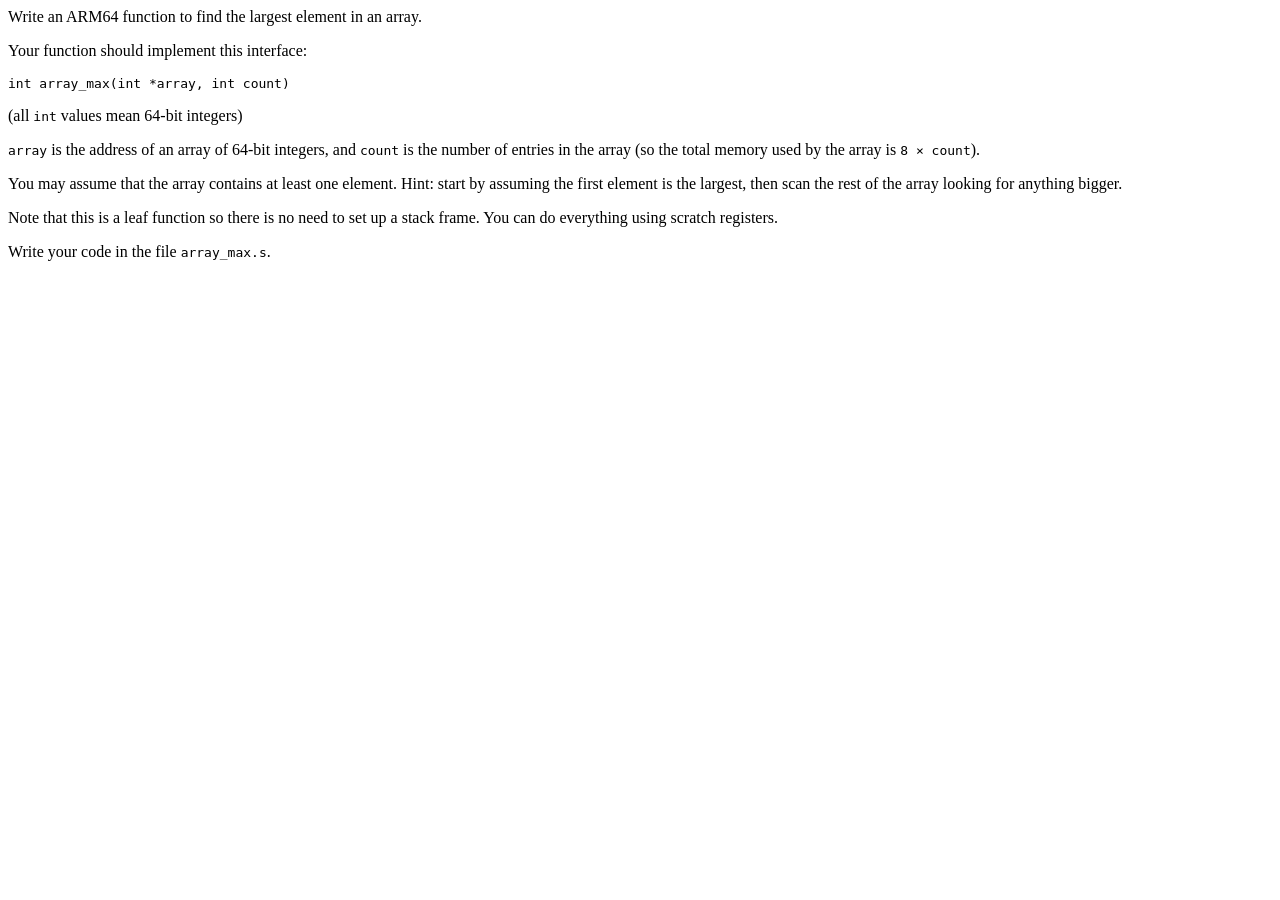
<file: CS-2810/cs2810-max-array/doc/index.html>
<html><head></head><body><p>Write an ARM64 function to find the largest element in an array.</p>

<p>Your function should implement this interface:</p>

<pre><code>int array_max(int *array, int count)
</code></pre>

<p>(all <code>int</code> values mean 64-bit integers)</p>

<p><code>array</code> is the address of an array of 64-bit integers, and
<code>count</code> is the number of entries in the array (so the total memory
used by the array is <code>8 × count</code>).</p>

<p>You may assume that the array contains at least one element. Hint:
start by assuming the first element is the largest, then scan the
rest of the array looking for anything bigger.</p>

<p>Note that this is a leaf function so there is no need to set up a
stack frame. You can do everything using scratch registers.</p>

<p>Write your code in the file <code>array_max.s</code>.</p>
</body></html>
</file>
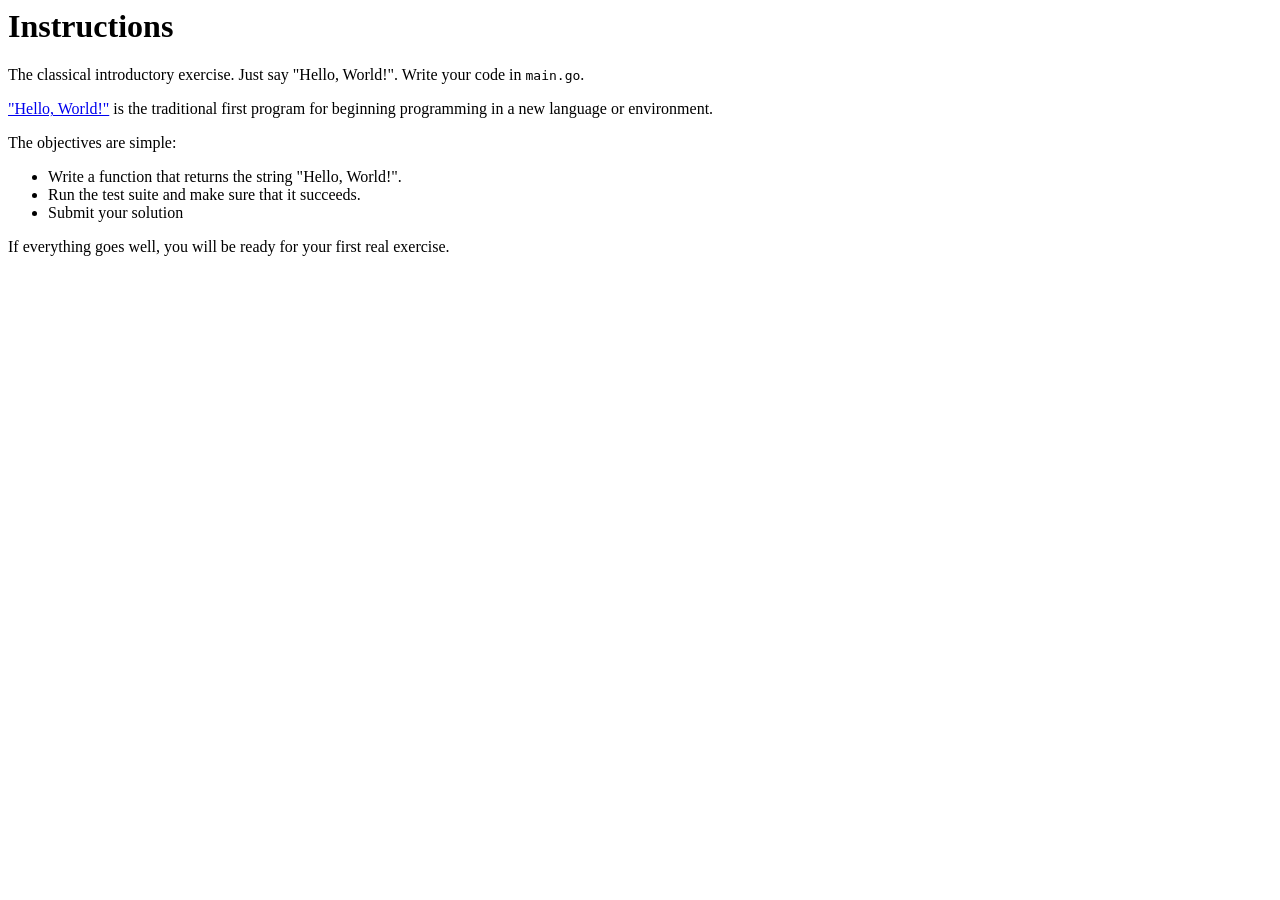
<file: CS-3410/go-basics-1/doc/index.html>
<html><head></head><body><h1>Instructions</h1>

<p>The classical introductory exercise. Just say &#34;Hello, World!&#34;. Write
your code in <code>main.go</code>.</p>

<p><a href="http://en.wikipedia.org/wiki/%22Hello,_world!%22_program">&#34;Hello, World!&#34;</a> is
the traditional first program for beginning programming in a new language
or environment.</p>

<p>The objectives are simple:</p>

<ul>
<li>Write a function that returns the string &#34;Hello, World!&#34;.</li>
<li>Run the test suite and make sure that it succeeds.</li>
<li>Submit your solution</li>
</ul>

<p>If everything goes well, you will be ready for your first real exercise.</p>
</body></html>
</file>
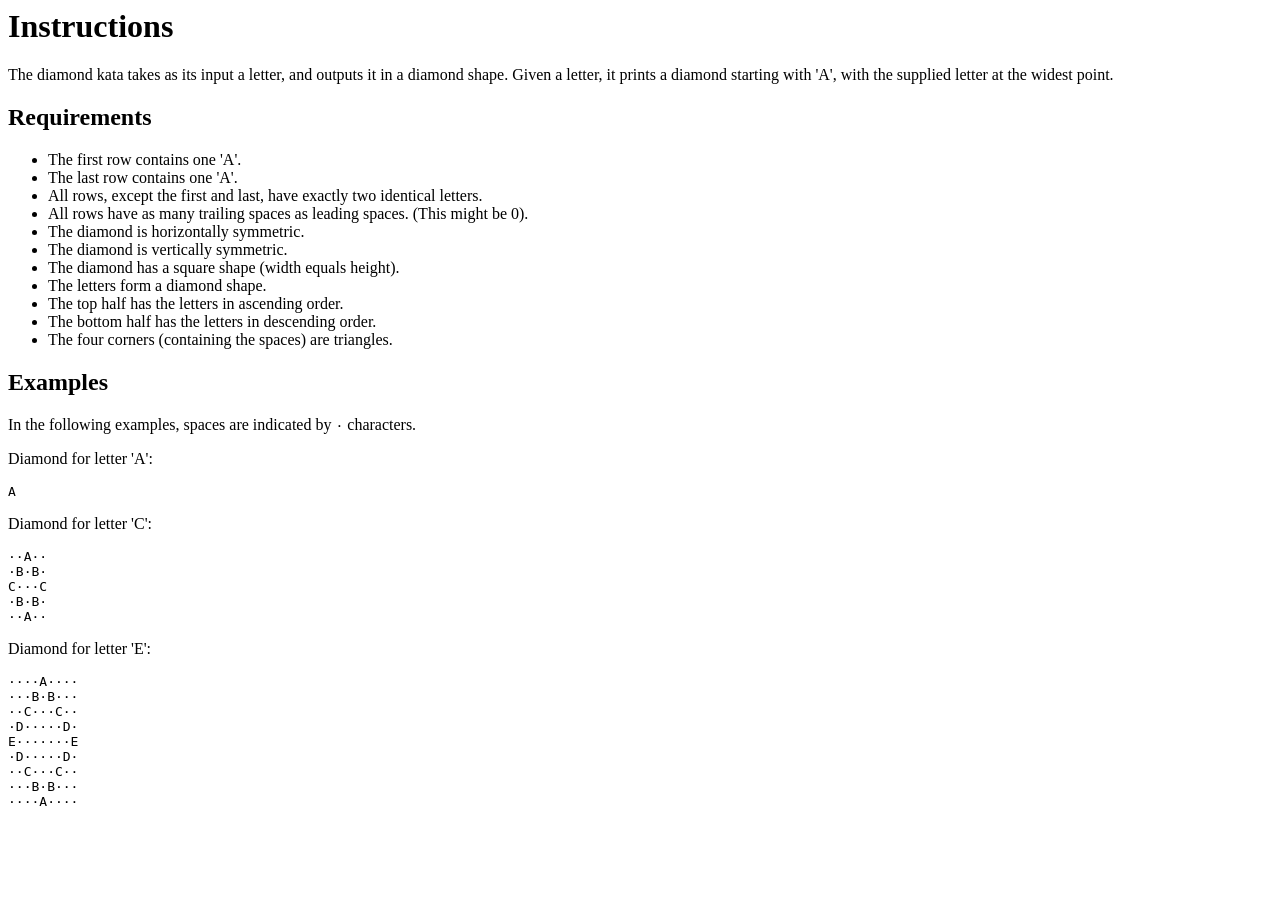
<file: CS-3410/go-basics-10/doc/index.html>
<html><head></head><body><h1>Instructions</h1>

<p>The diamond kata takes as its input a letter, and outputs it in a
diamond shape. Given a letter, it prints a diamond starting with
&#39;A&#39;, with the supplied letter at the widest point.</p>

<h2>Requirements</h2>

<ul>
<li>The first row contains one &#39;A&#39;.</li>
<li>The last row contains one &#39;A&#39;.</li>
<li>All rows, except the first and last, have exactly two identical letters.</li>
<li>All rows have as many trailing spaces as leading spaces. (This might be 0).</li>
<li>The diamond is horizontally symmetric.</li>
<li>The diamond is vertically symmetric.</li>
<li>The diamond has a square shape (width equals height).</li>
<li>The letters form a diamond shape.</li>
<li>The top half has the letters in ascending order.</li>
<li>The bottom half has the letters in descending order.</li>
<li>The four corners (containing the spaces) are triangles.</li>
</ul>

<h2>Examples</h2>

<p>In the following examples, spaces are indicated by <code>·</code> characters.</p>

<p>Diamond for letter &#39;A&#39;:</p>

<pre><code class="language-text">A
</code></pre>

<p>Diamond for letter &#39;C&#39;:</p>

<pre><code class="language-text">··A··
·B·B·
C···C
·B·B·
··A··
</code></pre>

<p>Diamond for letter &#39;E&#39;:</p>

<pre><code class="language-text">····A····
···B·B···
··C···C··
·D·····D·
E·······E
·D·····D·
··C···C··
···B·B···
····A····
</code></pre>
</body></html>
</file>
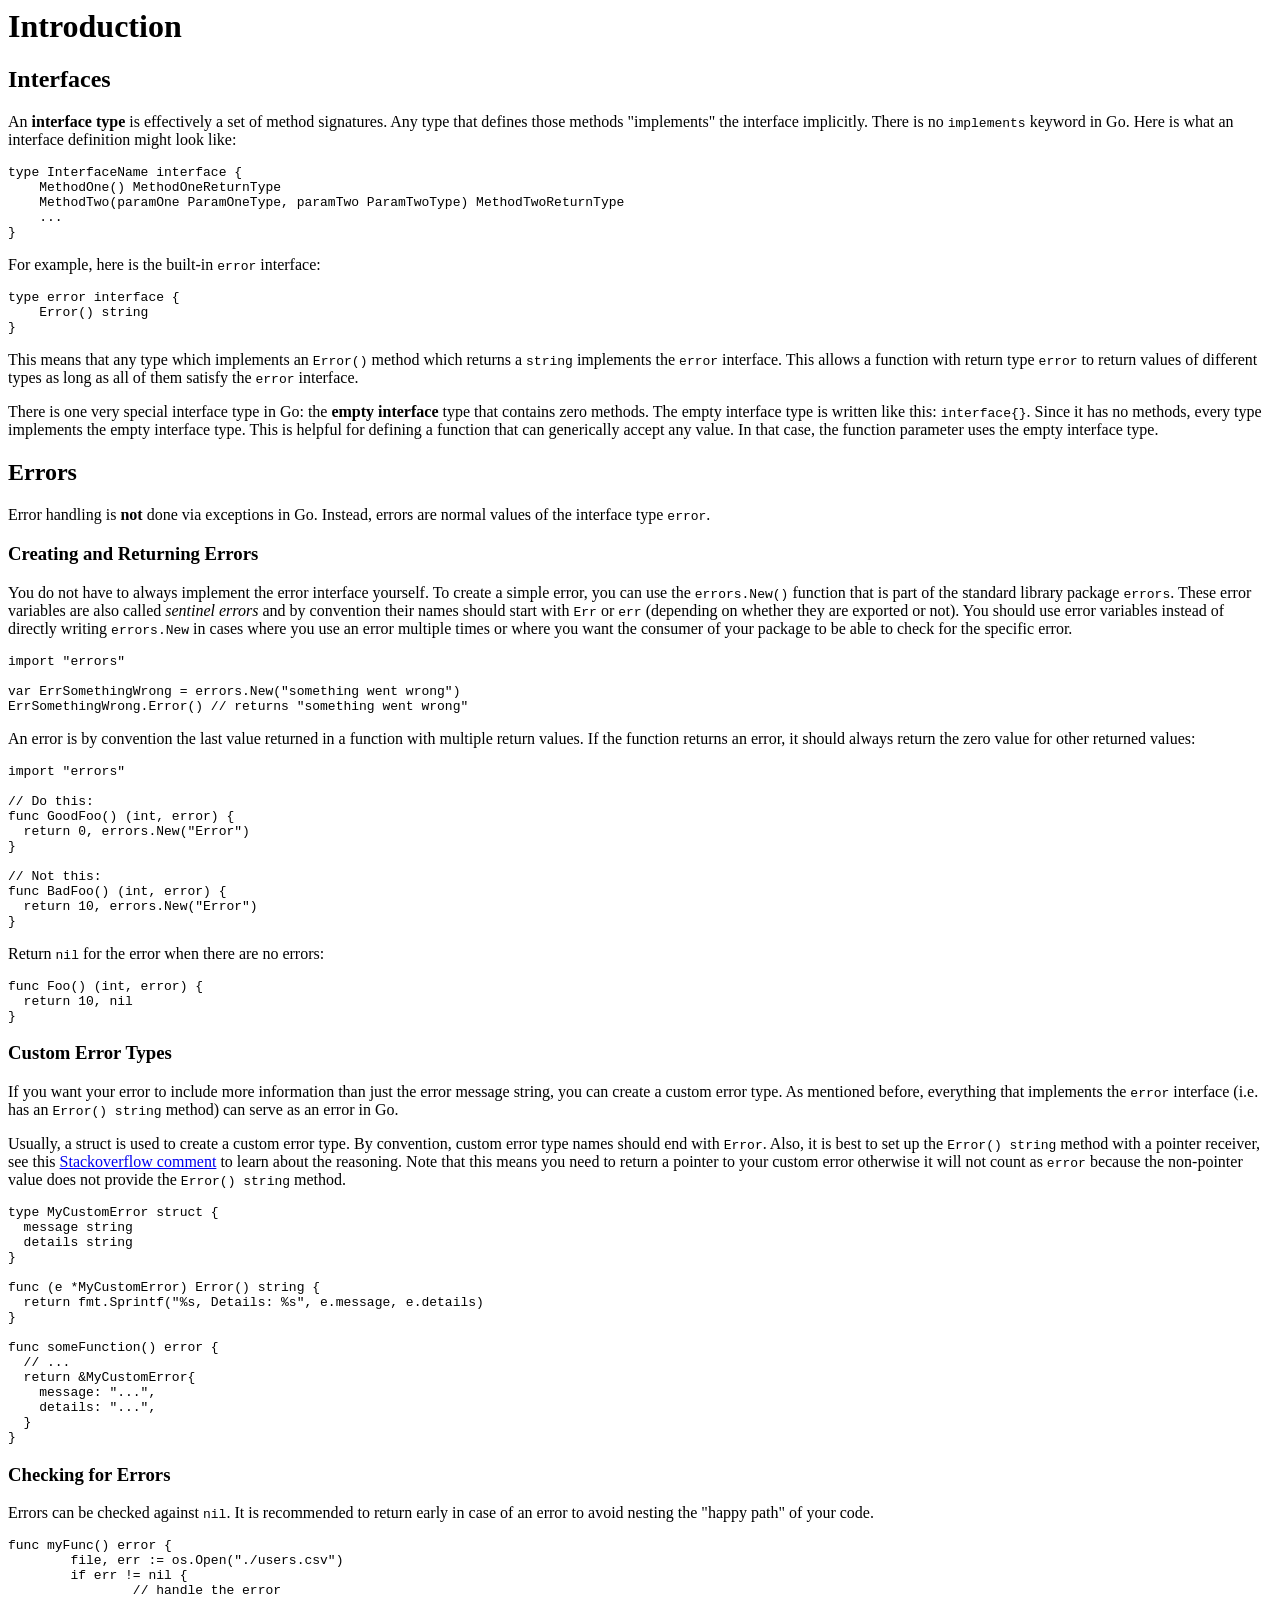
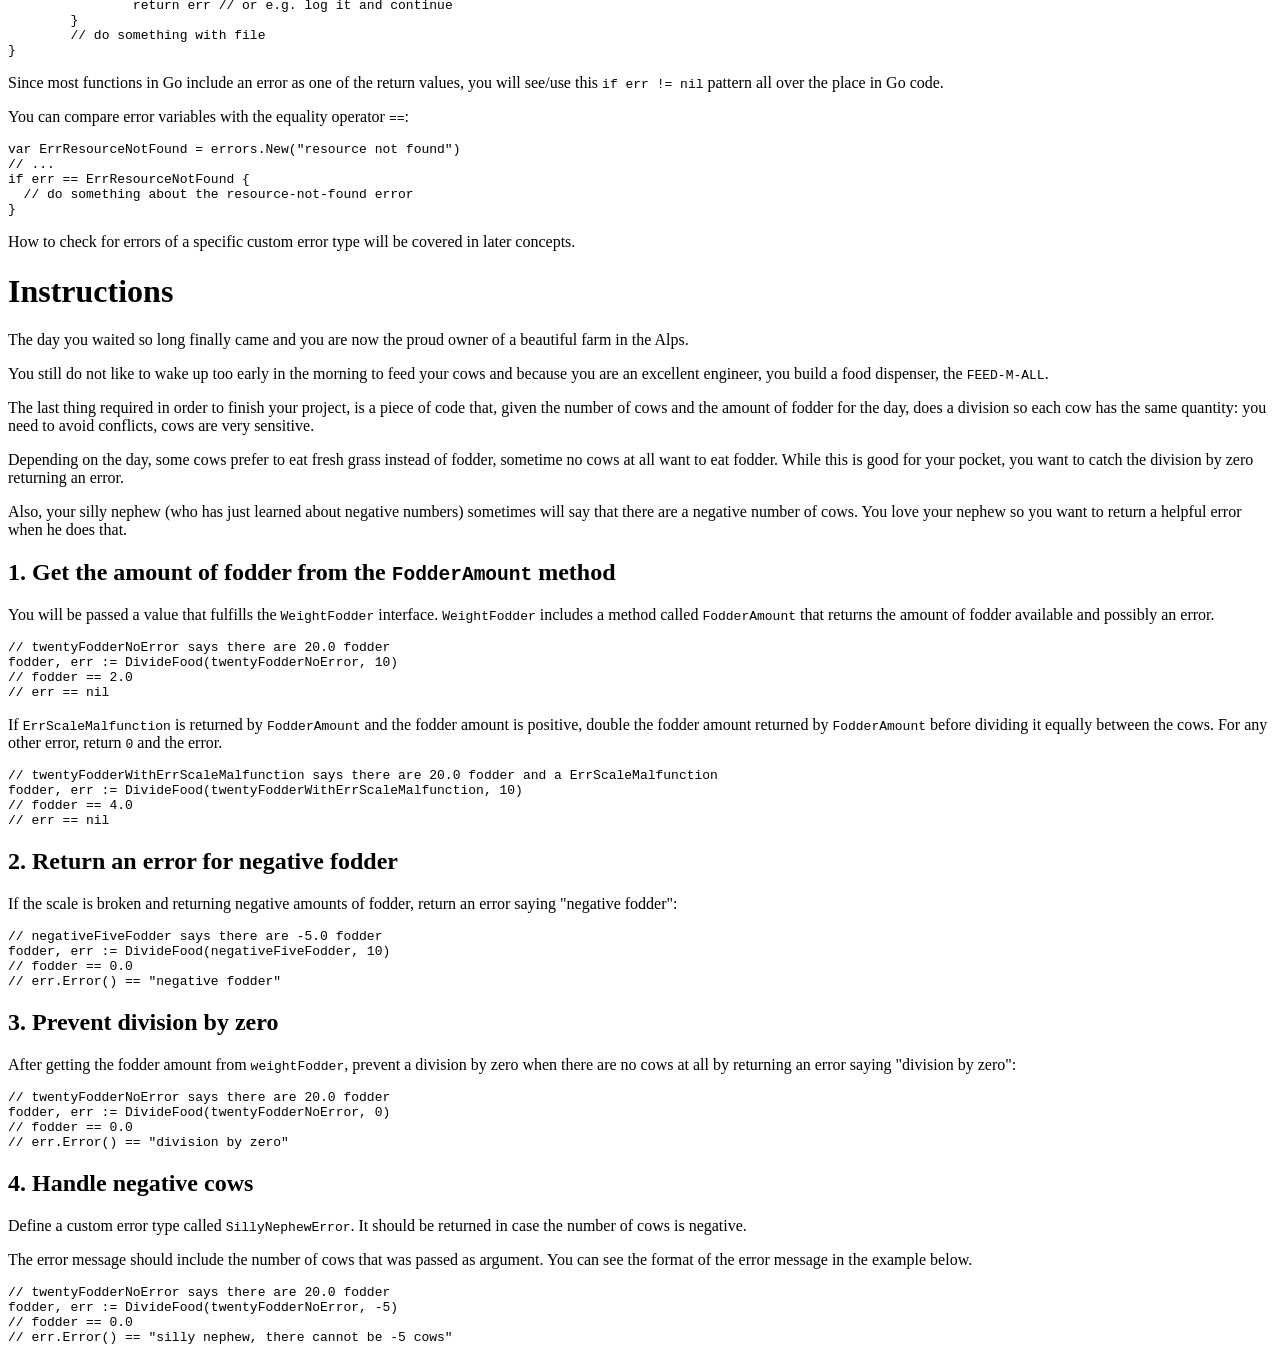
<file: CS-3410/go-basics-11/doc/index.html>
<html><head></head><body><h1>Introduction</h1>

<h2>Interfaces</h2>

<p>An <strong>interface type</strong> is effectively a set of method signatures. Any
type that defines those methods &#34;implements&#34; the interface
implicitly. There is no <code>implements</code> keyword in Go. Here is what an
interface definition might look like:</p>

<pre><code class="language-go">type InterfaceName interface {
    MethodOne() MethodOneReturnType
    MethodTwo(paramOne ParamOneType, paramTwo ParamTwoType) MethodTwoReturnType
    ...
}
</code></pre>

<p>For example, here is the built-in <code>error</code> interface:</p>

<pre><code class="language-go">type error interface {
    Error() string
}
</code></pre>

<p>This means that any type which implements an <code>Error()</code> method which
returns a <code>string</code> implements the <code>error</code> interface. This allows a
function with return type <code>error</code> to return values of different
types as long as all of them satisfy the <code>error</code> interface.</p>

<p>There is one very special interface type in Go: the <strong>empty
interface</strong> type that contains zero methods. The empty interface
type is written like this: <code>interface{}</code>. Since it has no methods,
every type implements the empty interface type. This is helpful for
defining a function that can generically accept any value. In that
case, the function parameter uses the empty interface type.</p>

<h2>Errors</h2>

<p>Error handling is <strong>not</strong> done via exceptions in Go. Instead, errors
are normal values of the interface type <code>error</code>.</p>

<h3>Creating and Returning Errors</h3>

<p>You do not have to always implement the error interface yourself. To
create a simple error, you can use the <code>errors.New()</code> function that
is part of the standard library package <code>errors</code>. These error
variables are also called <em>sentinel errors</em> and by convention their
names should start with <code>Err</code> or <code>err</code> (depending on whether they
are exported or not). You should use error variables instead of
directly writing <code>errors.New</code> in cases where you use an error
multiple times or where you want the consumer of your package to be
able to check for the specific error.</p>

<pre><code class="language-go">import &#34;errors&#34;

var ErrSomethingWrong = errors.New(&#34;something went wrong&#34;)
ErrSomethingWrong.Error() // returns &#34;something went wrong&#34;
</code></pre>

<p>An error is by convention the last value returned in a function with
multiple return values. If the function returns an error, it should
always return the zero value for other returned values:</p>

<pre><code class="language-go">import &#34;errors&#34;

// Do this:
func GoodFoo() (int, error) {
  return 0, errors.New(&#34;Error&#34;)
}

// Not this:
func BadFoo() (int, error) {
  return 10, errors.New(&#34;Error&#34;)
}
</code></pre>

<p>Return <code>nil</code> for the error when there are no errors:</p>

<pre><code class="language-go">func Foo() (int, error) {
  return 10, nil
}
</code></pre>

<h3>Custom Error Types</h3>

<p>If you want your error to include more information than just the
error message string, you can create a custom error type. As
mentioned before, everything that implements the <code>error</code> interface
(i.e. has an <code>Error() string</code> method) can serve as an error in Go.</p>

<p>Usually, a struct is used to create a custom error type. By
convention, custom error type names should end with <code>Error</code>. Also,
it is best to set up the <code>Error() string</code> method with a pointer
receiver, see this <a href="https://stackoverflow.com/a/50333850">Stackoverflow comment</a> to
learn about the reasoning. Note that this means you need to return a
pointer to your custom error otherwise it will not count as <code>error</code>
because the non-pointer value does not provide the <code>Error() string</code>
method.</p>

<pre><code class="language-go">type MyCustomError struct {
  message string
  details string
}

func (e *MyCustomError) Error() string {
  return fmt.Sprintf(&#34;%s, Details: %s&#34;, e.message, e.details)
}

func someFunction() error {
  // ...
  return &amp;MyCustomError{
    message: &#34;...&#34;,
    details: &#34;...&#34;,
  }
}
</code></pre>

<h3>Checking for Errors</h3>

<p>Errors can be checked against <code>nil</code>. It is recommended to return
early in case of an error to avoid nesting the &#34;happy path&#34; of your
code.</p>

<pre><code class="language-go">func myFunc() error {
	file, err := os.Open(&#34;./users.csv&#34;)
	if err != nil {
		// handle the error
		return err // or e.g. log it and continue
	}
	// do something with file
}
</code></pre>

<p>Since most functions in Go include an error as one of the return
values, you will see/use this <code>if err != nil</code> pattern all over the
place in Go code.</p>

<p>You can compare error variables with the equality operator <code>==</code>:</p>

<pre><code class="language-go">var ErrResourceNotFound = errors.New(&#34;resource not found&#34;)
// ...
if err == ErrResourceNotFound {
  // do something about the resource-not-found error
}
</code></pre>

<p>How to check for errors of a specific custom error type will be
covered in later concepts.</p>

<h1>Instructions</h1>

<p>The day you waited so long finally came and you are now the proud
owner of a beautiful farm in the Alps.</p>

<p>You still do not like to wake up too early in the morning to feed
your cows and because you are an excellent engineer, you build a
food dispenser, the <code>FEED-M-ALL</code>.</p>

<p>The last thing required in order to finish your project, is a piece
of code that, given the number of cows and the amount of fodder for
the day, does a division so each cow has the same quantity: you need
to avoid conflicts, cows are very sensitive.</p>

<p>Depending on the day, some cows prefer to eat fresh grass instead of
fodder, sometime no cows at all want to eat fodder.
While this is good for your pocket, you want to catch the division by zero returning an error.</p>

<p>Also, your silly nephew (who has just learned about negative
numbers) sometimes will say that there are a negative number of
cows. You love your nephew so you want to return a helpful error
when he does that.</p>

<h2>1. Get the amount of fodder from the <code>FodderAmount</code> method</h2>

<p>You will be passed a value that fulfills the <code>WeightFodder</code>
interface. <code>WeightFodder</code> includes a method called <code>FodderAmount</code>
that returns the amount of fodder available and possibly an error.</p>

<pre><code class="language-go">// twentyFodderNoError says there are 20.0 fodder
fodder, err := DivideFood(twentyFodderNoError, 10)
// fodder == 2.0
// err == nil
</code></pre>

<p>If <code>ErrScaleMalfunction</code> is returned by <code>FodderAmount</code> and the
fodder amount is positive, double the fodder amount returned by
<code>FodderAmount</code> before dividing it equally between the cows. For any
other error, return <code>0</code> and the error.</p>

<pre><code class="language-go">// twentyFodderWithErrScaleMalfunction says there are 20.0 fodder and a ErrScaleMalfunction
fodder, err := DivideFood(twentyFodderWithErrScaleMalfunction, 10)
// fodder == 4.0
// err == nil
</code></pre>

<h2>2. Return an error for negative fodder</h2>

<p>If the scale is broken and returning negative amounts of fodder,
return an error saying &#34;negative fodder&#34;:</p>

<pre><code class="language-go">// negativeFiveFodder says there are -5.0 fodder
fodder, err := DivideFood(negativeFiveFodder, 10)
// fodder == 0.0
// err.Error() == &#34;negative fodder&#34;
</code></pre>

<h2>3. Prevent division by zero</h2>

<p>After getting the fodder amount from <code>weightFodder</code>, prevent a
division by zero when there are no cows at all by returning an error
saying &#34;division by zero&#34;:</p>

<pre><code class="language-go">// twentyFodderNoError says there are 20.0 fodder
fodder, err := DivideFood(twentyFodderNoError, 0)
// fodder == 0.0
// err.Error() == &#34;division by zero&#34;
</code></pre>

<h2>4. Handle negative cows</h2>

<p>Define a custom error type called <code>SillyNephewError</code>. It should be
returned in case the number of cows is negative.</p>

<p>The error message should include the number of cows that was passed
as argument. You can see the format of the error message in the
example below.</p>

<pre><code class="language-go">// twentyFodderNoError says there are 20.0 fodder
fodder, err := DivideFood(twentyFodderNoError, -5)
// fodder == 0.0
// err.Error() == &#34;silly nephew, there cannot be -5 cows&#34;
</code></pre>
</body></html>
</file>
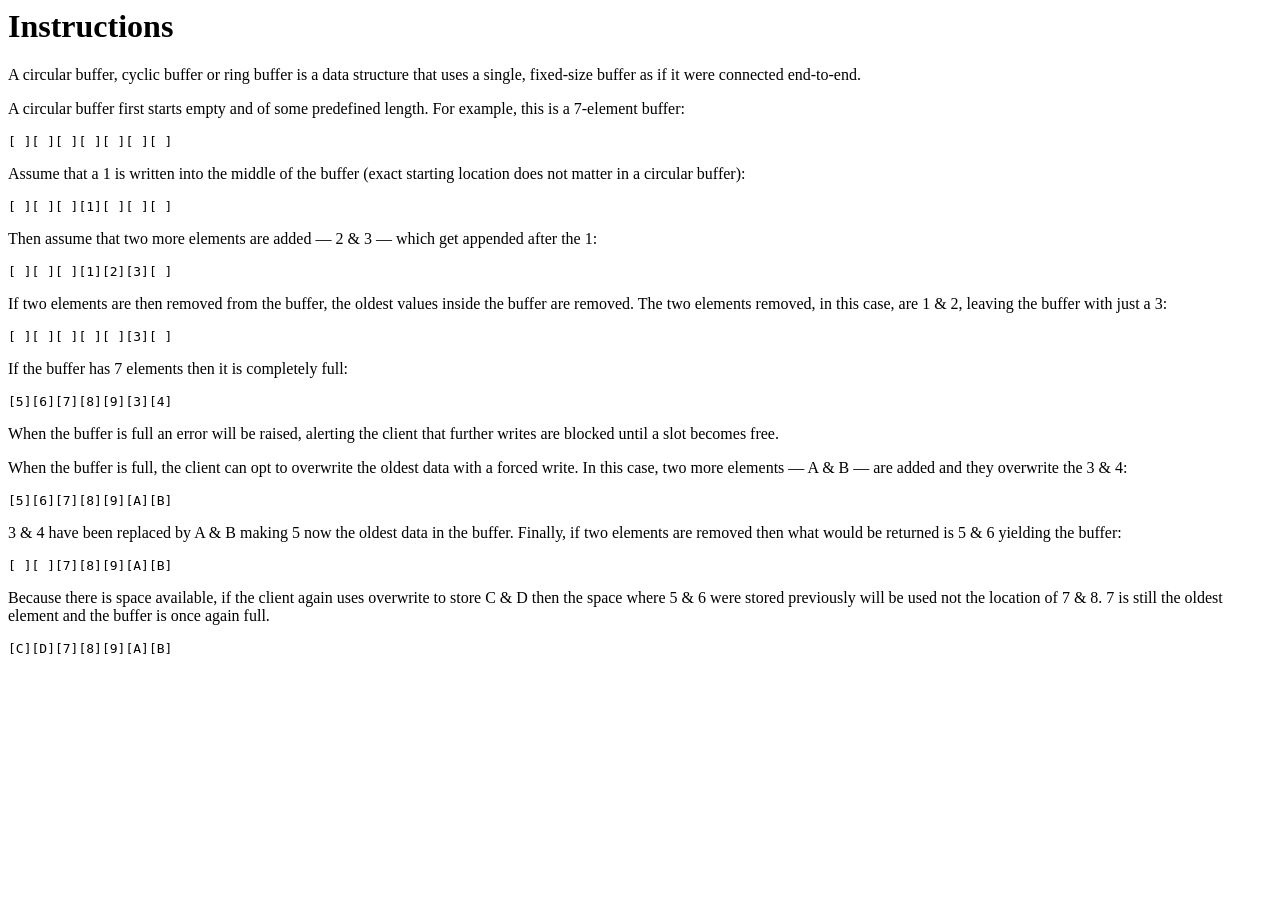
<file: CS-3410/go-basics-12/doc/index.html>
<html><head></head><body><h1>Instructions</h1>

<p>A circular buffer, cyclic buffer or ring buffer is a data structure that
uses a single, fixed-size buffer as if it were connected end-to-end.</p>

<p>A circular buffer first starts empty and of some predefined length. For
example, this is a 7-element buffer:</p>

<pre><code>[ ][ ][ ][ ][ ][ ][ ]
</code></pre>

<p>Assume that a 1 is written into the middle of the buffer (exact starting
location does not matter in a circular buffer):</p>

<pre><code>[ ][ ][ ][1][ ][ ][ ]
</code></pre>

<p>Then assume that two more elements are added — 2 &amp; 3 — which get
appended after the 1:</p>

<pre><code>[ ][ ][ ][1][2][3][ ]
</code></pre>

<p>If two elements are then removed from the buffer, the oldest values
inside the buffer are removed. The two elements removed, in this case,
are 1 &amp; 2, leaving the buffer with just a 3:</p>

<pre><code>[ ][ ][ ][ ][ ][3][ ]
</code></pre>

<p>If the buffer has 7 elements then it is completely full:</p>

<pre><code>[5][6][7][8][9][3][4]
</code></pre>

<p>When the buffer is full an error will be raised, alerting the client
that further writes are blocked until a slot becomes free.</p>

<p>When the buffer is full, the client can opt to overwrite the oldest
data with a forced write. In this case, two more elements — A &amp; B —
are added and they overwrite the 3 &amp; 4:</p>

<pre><code>[5][6][7][8][9][A][B]
</code></pre>

<p>3 &amp; 4 have been replaced by A &amp; B making 5 now the oldest data in the
buffer. Finally, if two elements are removed then what would be
returned is 5 &amp; 6 yielding the buffer:</p>

<pre><code>[ ][ ][7][8][9][A][B]
</code></pre>

<p>Because there is space available, if the client again uses overwrite
to store C &amp; D then the space where 5 &amp; 6 were stored previously will
be used not the location of 7 &amp; 8. 7 is still the oldest element and
the buffer is once again full.</p>

<pre><code>[C][D][7][8][9][A][B]
</code></pre>
</body></html>
</file>
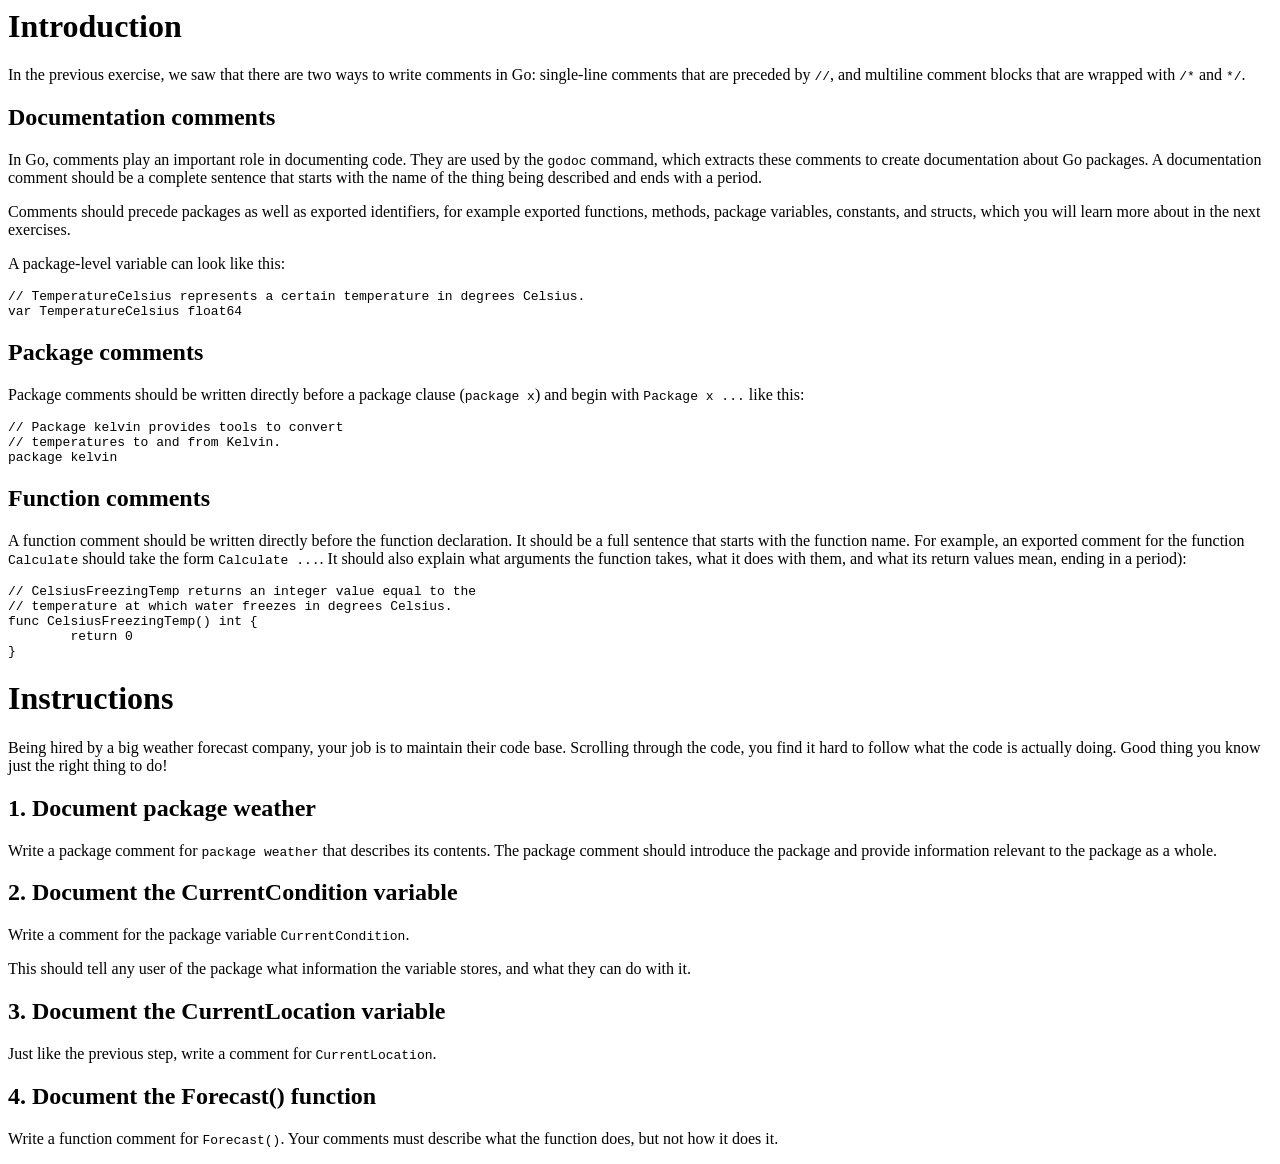
<file: CS-3410/go-basics-2/doc/index.html>
<html><head></head><body><h1>Introduction</h1>

<p>In the previous exercise, we saw that there are two ways to write
comments in Go: single-line comments that are preceded by <code>//</code>, and
multiline comment blocks that are wrapped with <code>/*</code> and <code>*/</code>.</p>

<h2>Documentation comments</h2>

<p>In Go, comments play an important role in documenting code. They are
used by the <code>godoc</code> command, which extracts these comments to create
documentation about Go packages. A documentation comment should be a
complete sentence that starts with the name of the thing being
described and ends with a period.</p>

<p>Comments should precede packages as well as exported identifiers,
for example exported functions, methods, package variables,
constants, and structs, which you will learn more about in the next
exercises.</p>

<p>A package-level variable can look like this:</p>

<pre><code class="language-go">// TemperatureCelsius represents a certain temperature in degrees Celsius.
var TemperatureCelsius float64
</code></pre>

<h2>Package comments</h2>

<p>Package comments should be written directly before a package clause
(<code>package x</code>) and begin with <code>Package x ...</code> like this:</p>

<pre><code class="language-go">// Package kelvin provides tools to convert
// temperatures to and from Kelvin.
package kelvin
</code></pre>

<h2>Function comments</h2>

<p>A function comment should be written directly before the function
declaration. It should be a full sentence that starts with the
function name. For example, an exported comment for the function
<code>Calculate</code> should take the form <code>Calculate ...</code>. It should also
explain what arguments the function takes, what it does with them,
and what its return values mean, ending in a period):</p>

<pre><code class="language-go">// CelsiusFreezingTemp returns an integer value equal to the
// temperature at which water freezes in degrees Celsius.
func CelsiusFreezingTemp() int {
	return 0
}
</code></pre>

<h1>Instructions</h1>

<p>Being hired by a big weather forecast company, your job is to
maintain their code base. Scrolling through the code, you find it
hard to follow what the code is actually doing. Good thing you know
just the right thing to do!</p>

<h2>1. Document package weather</h2>

<p>Write a package comment for <code>package weather</code> that describes its
contents. The package comment should introduce the package and
provide information relevant to the package as a whole.</p>

<h2>2. Document the CurrentCondition variable</h2>

<p>Write a comment for the package variable <code>CurrentCondition</code>.</p>

<p>This should tell any user of the package what information the
variable stores, and what they can do with it.</p>

<h2>3. Document the CurrentLocation variable</h2>

<p>Just like the previous step, write a comment for <code>CurrentLocation</code>.</p>

<h2>4. Document the Forecast() function</h2>

<p>Write a function comment for <code>Forecast()</code>. Your comments must
describe what the function does, but not how it does it.</p>
</body></html>
</file>
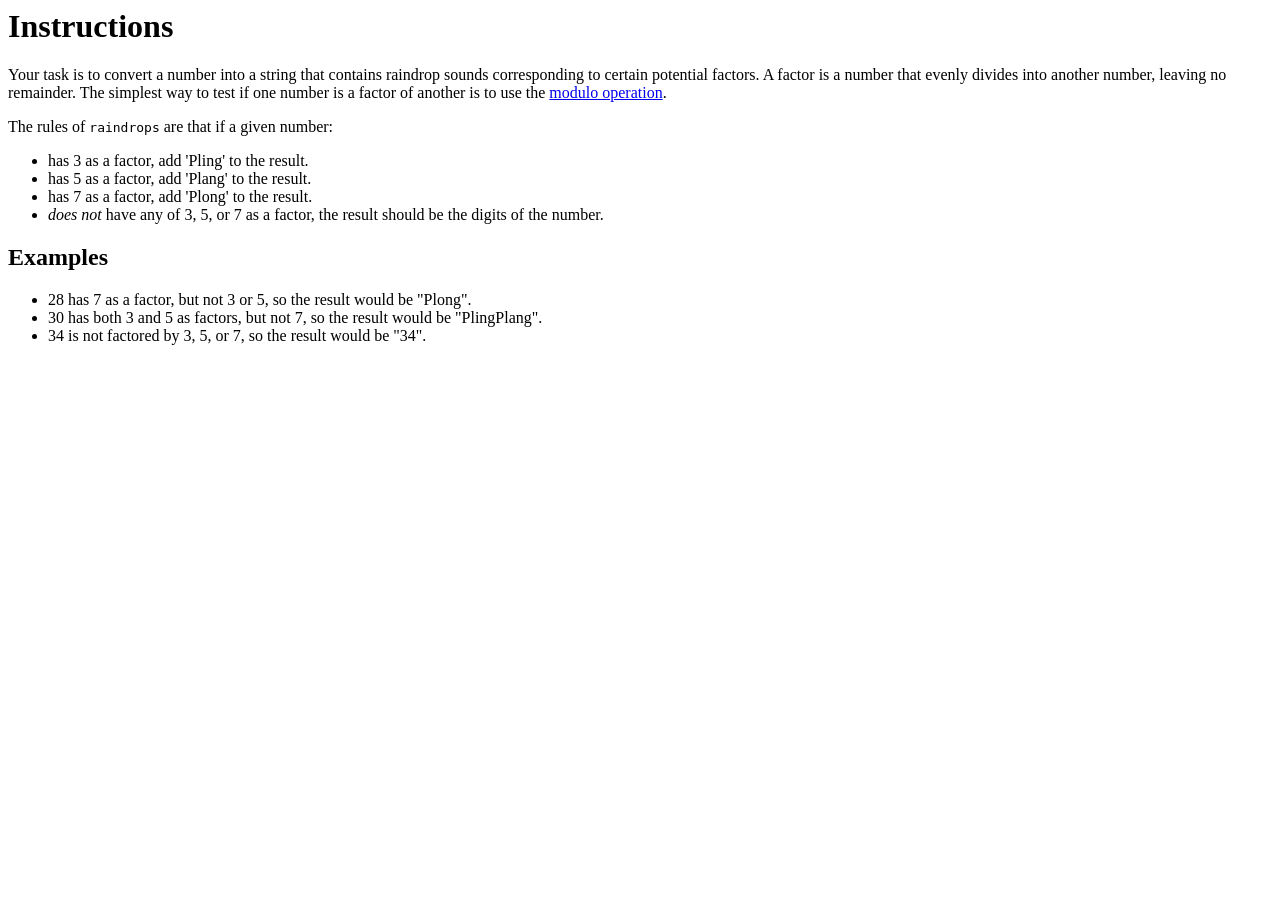
<file: CS-3410/go-basics-3/doc/index.html>
<html><head></head><body><h1>Instructions</h1>

<p>Your task is to convert a number into a string that contains
raindrop sounds corresponding to certain potential factors. A factor
is a number that evenly divides into another number, leaving no
remainder. The simplest way to test if one number is a factor of
another is to use the <a href="https://en.wikipedia.org/wiki/Modulo_operation">modulo
operation</a>.</p>

<p>The rules of <code>raindrops</code> are that if a given number:</p>

<ul>
<li>has 3 as a factor, add &#39;Pling&#39; to the result.</li>
<li>has 5 as a factor, add &#39;Plang&#39; to the result.</li>
<li>has 7 as a factor, add &#39;Plong&#39; to the result.</li>
<li><em>does not</em> have any of 3, 5, or 7 as a factor, the result should
be the digits of the number.</li>
</ul>

<h2>Examples</h2>

<ul>
<li>28 has 7 as a factor, but not 3 or 5, so the result would be &#34;Plong&#34;.</li>
<li>30 has both 3 and 5 as factors, but not 7, so the result would be &#34;PlingPlang&#34;.</li>
<li>34 is not factored by 3, 5, or 7, so the result would be &#34;34&#34;.</li>
</ul>
</body></html>
</file>
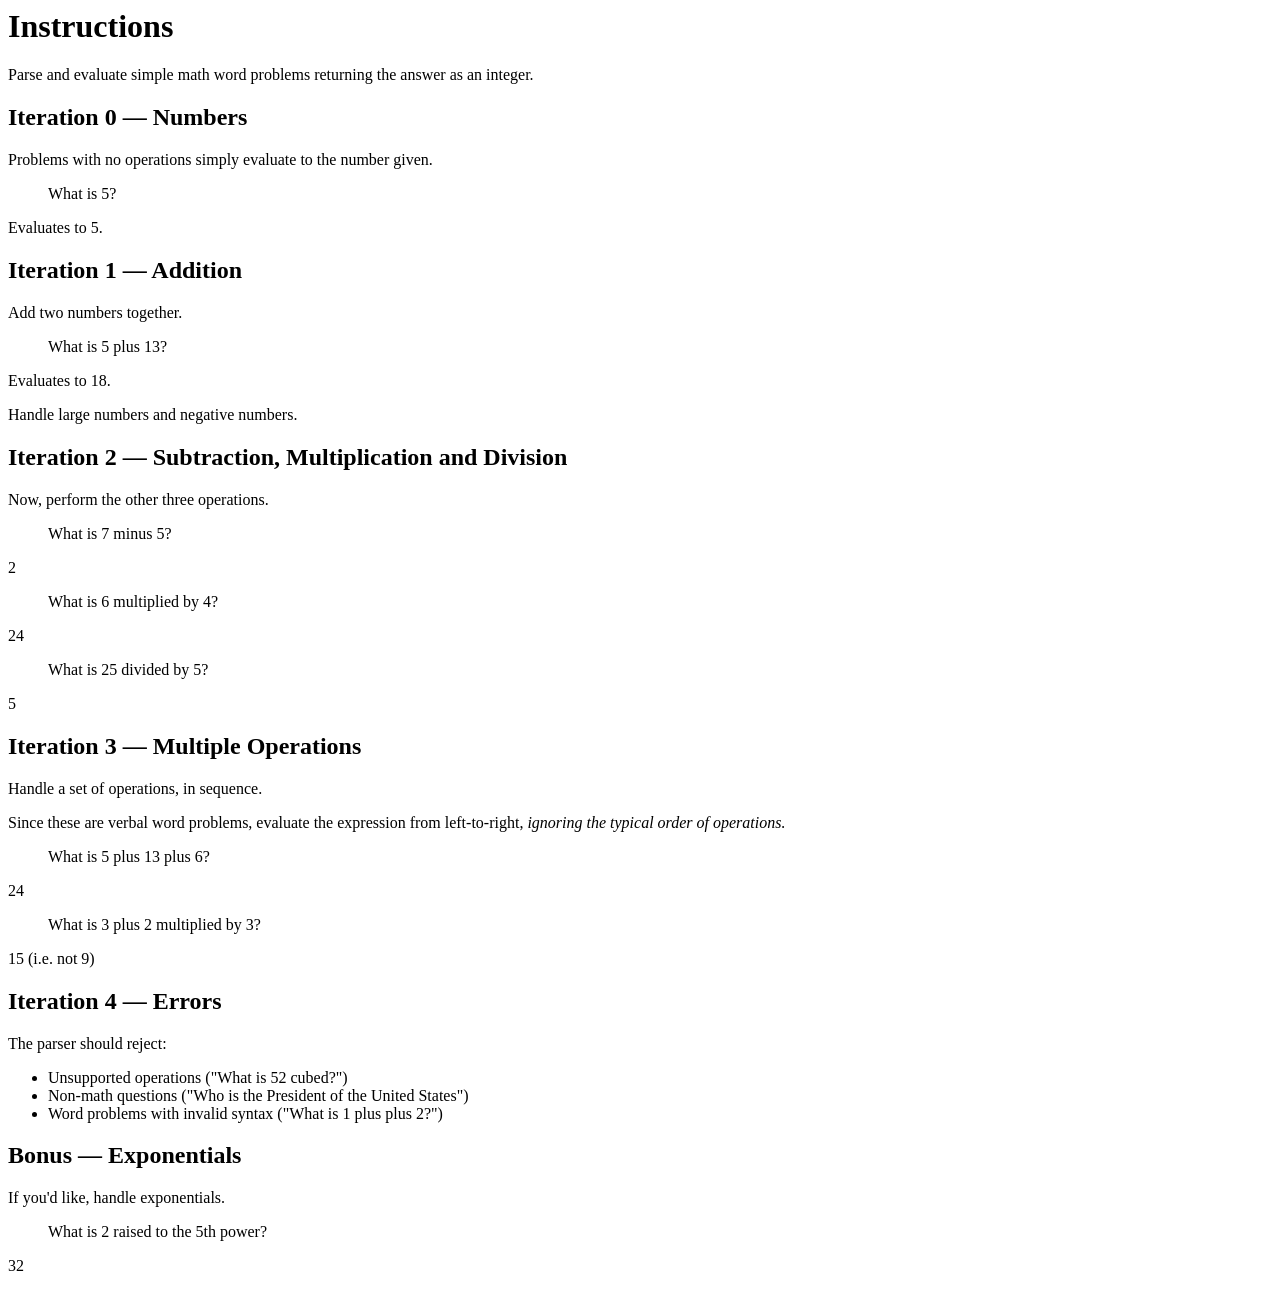
<file: CS-3410/go-basics-4/doc/index.html>
<html><head></head><body><h1>Instructions</h1>

<p>Parse and evaluate simple math word problems returning the answer as
an integer.</p>

<h2>Iteration 0 — Numbers</h2>

<p>Problems with no operations simply evaluate to the number given.</p>

<blockquote>
<p>What is 5?</p>
</blockquote>

<p>Evaluates to 5.</p>

<h2>Iteration 1 — Addition</h2>

<p>Add two numbers together.</p>

<blockquote>
<p>What is 5 plus 13?</p>
</blockquote>

<p>Evaluates to 18.</p>

<p>Handle large numbers and negative numbers.</p>

<h2>Iteration 2 — Subtraction, Multiplication and Division</h2>

<p>Now, perform the other three operations.</p>

<blockquote>
<p>What is 7 minus 5?</p>
</blockquote>

<p>2</p>

<blockquote>
<p>What is 6 multiplied by 4?</p>
</blockquote>

<p>24</p>

<blockquote>
<p>What is 25 divided by 5?</p>
</blockquote>

<p>5</p>

<h2>Iteration 3 — Multiple Operations</h2>

<p>Handle a set of operations, in sequence.</p>

<p>Since these are verbal word problems, evaluate the expression from
left-to-right, <em>ignoring the typical order of operations.</em></p>

<blockquote>
<p>What is 5 plus 13 plus 6?</p>
</blockquote>

<p>24</p>

<blockquote>
<p>What is 3 plus 2 multiplied by 3?</p>
</blockquote>

<p>15  (i.e. not 9)</p>

<h2>Iteration 4 — Errors</h2>

<p>The parser should reject:</p>

<ul>
<li>Unsupported operations (&#34;What is 52 cubed?&#34;)</li>
<li>Non-math questions (&#34;Who is the President of the United States&#34;)</li>
<li>Word problems with invalid syntax (&#34;What is 1 plus plus 2?&#34;)</li>
</ul>

<h2>Bonus — Exponentials</h2>

<p>If you&#39;d like, handle exponentials.</p>

<blockquote>
<p>What is 2 raised to the 5th power?</p>
</blockquote>

<p>32</p>
</body></html>
</file>
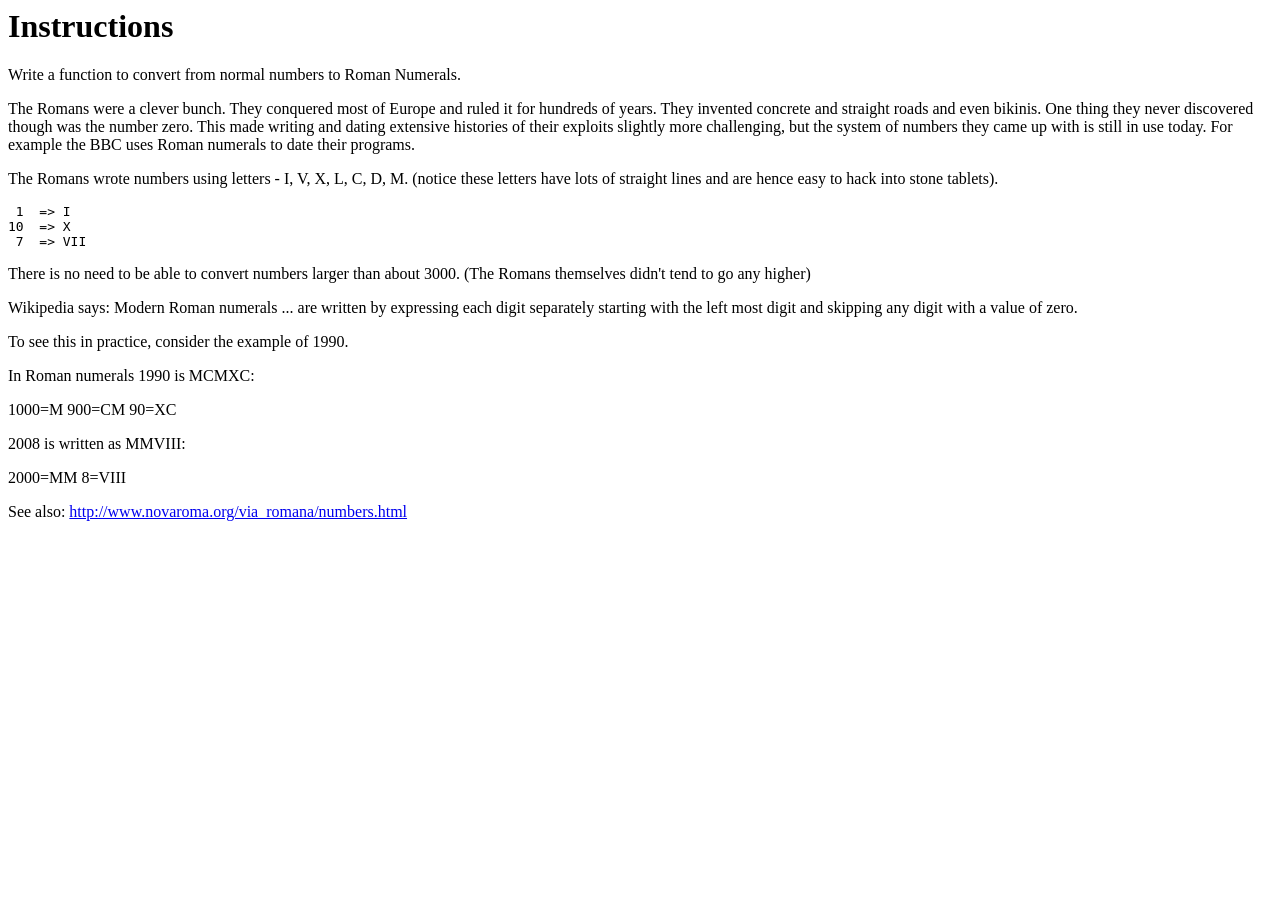
<file: CS-3410/go-basics-5/doc/index.html>
<html><head></head><body><h1>Instructions</h1>

<p>Write a function to convert from normal numbers to Roman Numerals.</p>

<p>The Romans were a clever bunch. They conquered most of Europe and
ruled it for hundreds of years. They invented concrete and straight
roads and even bikinis. One thing they never discovered though was
the number zero. This made writing and dating extensive histories of
their exploits slightly more challenging, but the system of numbers
they came up with is still in use today. For example the BBC uses
Roman numerals to date their programs.</p>

<p>The Romans wrote numbers using letters - I, V, X, L, C, D, M.
(notice these letters have lots of straight lines and are hence easy
to hack into stone tablets).</p>

<pre><code class="language-text"> 1  =&gt; I
10  =&gt; X
 7  =&gt; VII
</code></pre>

<p>There is no need to be able to convert numbers larger than about
3000. (The Romans themselves didn&#39;t tend to go any higher)</p>

<p>Wikipedia says: Modern Roman numerals ... are written by expressing
each digit separately starting with the left most digit and skipping
any digit with a value of zero.</p>

<p>To see this in practice, consider the example of 1990.</p>

<p>In Roman numerals 1990 is MCMXC:</p>

<p>1000=M
900=CM
90=XC</p>

<p>2008 is written as MMVIII:</p>

<p>2000=MM
8=VIII</p>

<p>See also: <a href="http://www.novaroma.org/via_romana/numbers.html">http://www.novaroma.org/via_romana/numbers.html</a></p>
</body></html>
</file>
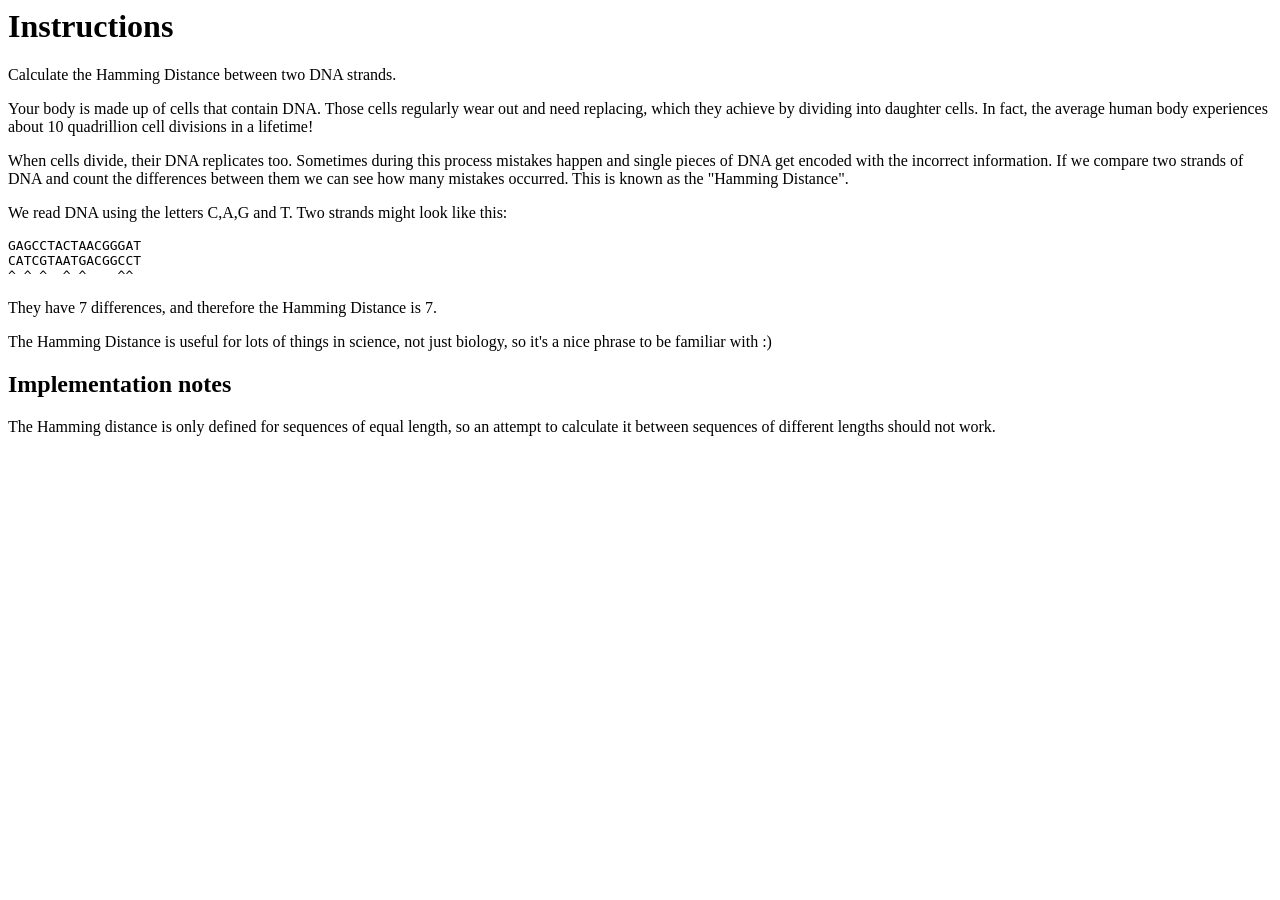
<file: CS-3410/go-basics-6/doc/index.html>
<html><head></head><body><h1>Instructions</h1>

<p>Calculate the Hamming Distance between two DNA strands.</p>

<p>Your body is made up of cells that contain DNA. Those cells
regularly wear out and need replacing, which they achieve by
dividing into daughter cells. In fact, the average human body
experiences about 10 quadrillion cell divisions in a lifetime!</p>

<p>When cells divide, their DNA replicates too. Sometimes during this
process mistakes happen and single pieces of DNA get encoded with
the incorrect information. If we compare two strands of DNA and
count the differences between them we can see how many mistakes
occurred. This is known as the &#34;Hamming Distance&#34;.</p>

<p>We read DNA using the letters C,A,G and T. Two strands might look
like this:</p>

<pre><code>GAGCCTACTAACGGGAT
CATCGTAATGACGGCCT
^ ^ ^  ^ ^    ^^
</code></pre>

<p>They have 7 differences, and therefore the Hamming Distance is 7.</p>

<p>The Hamming Distance is useful for lots of things in science, not
just biology, so it&#39;s a nice phrase to be familiar with :)</p>

<h2>Implementation notes</h2>

<p>The Hamming distance is only defined for sequences of equal length,
so an attempt to calculate it between sequences of different lengths
should not work.</p>
</body></html>
</file>
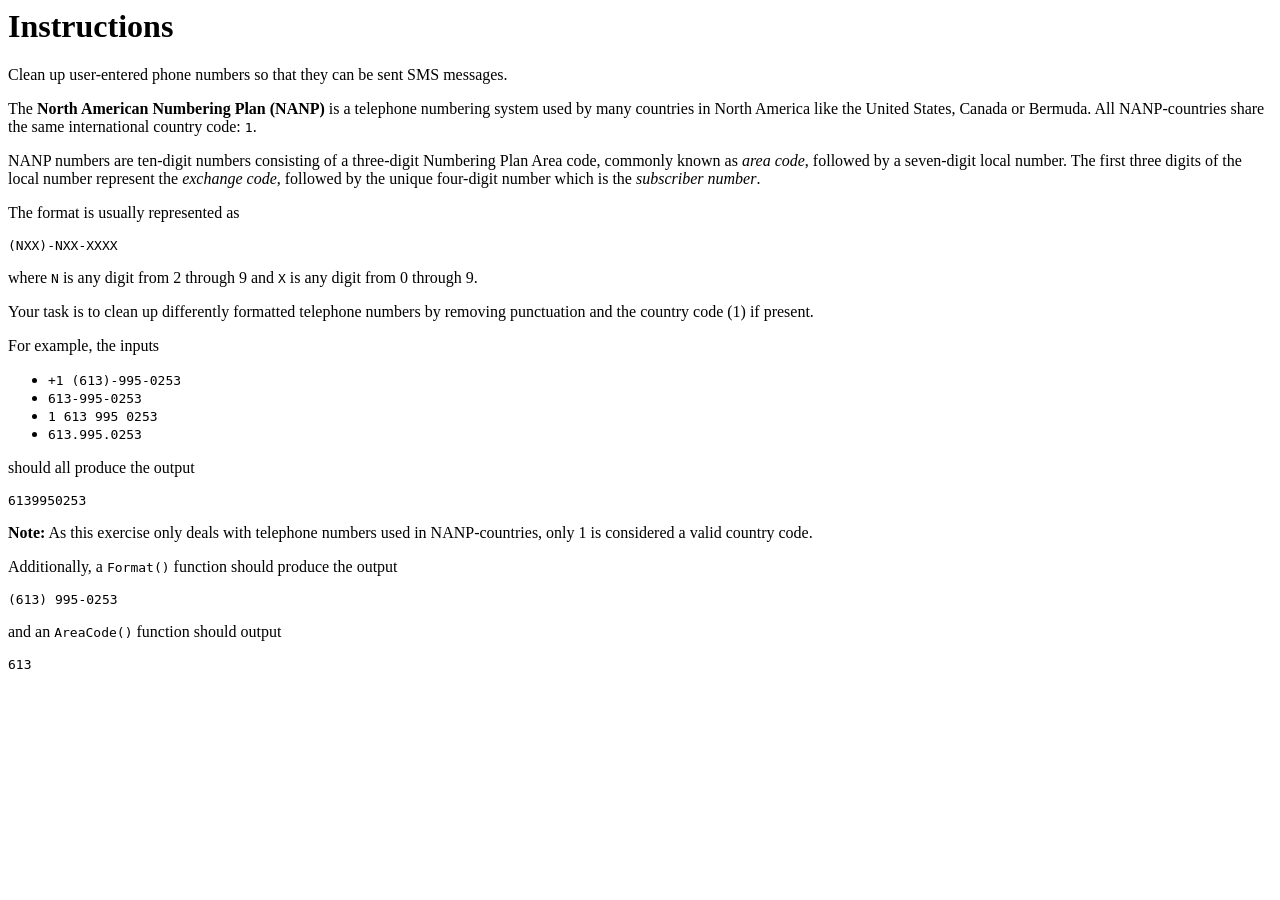
<file: CS-3410/go-basics-7/doc/index.html>
<html><head></head><body><h1>Instructions</h1>

<p>Clean up user-entered phone numbers so that they can be sent SMS
messages.</p>

<p>The <strong>North American Numbering Plan (NANP)</strong> is a telephone
numbering system used by many countries in North America like the
United States, Canada or Bermuda. All NANP-countries share the same
international country code: <code>1</code>.</p>

<p>NANP numbers are ten-digit numbers consisting of a three-digit
Numbering Plan Area code, commonly known as <em>area code</em>, followed by
a seven-digit local number. The first three digits of the local
number represent the <em>exchange code</em>, followed by the unique
four-digit number which is the <em>subscriber number</em>.</p>

<p>The format is usually represented as</p>

<pre><code class="language-text">(NXX)-NXX-XXXX
</code></pre>

<p>where <code>N</code> is any digit from 2 through 9 and <code>X</code> is any digit from 0
through 9.</p>

<p>Your task is to clean up differently formatted telephone numbers by
removing punctuation and the country code (1) if present.</p>

<p>For example, the inputs</p>

<ul>
<li><code>+1 (613)-995-0253</code></li>
<li><code>613-995-0253</code></li>
<li><code>1 613 995 0253</code></li>
<li><code>613.995.0253</code></li>
</ul>

<p>should all produce the output</p>

<p><code>6139950253</code></p>

<p><strong>Note:</strong> As this exercise only deals with telephone numbers used in
NANP-countries, only 1 is considered a valid country code.</p>

<p>Additionally, a <code>Format()</code> function should produce the output</p>

<p><code>(613) 995-0253</code></p>

<p>and an <code>AreaCode()</code> function should output</p>

<p><code>613</code></p>
</body></html>
</file>
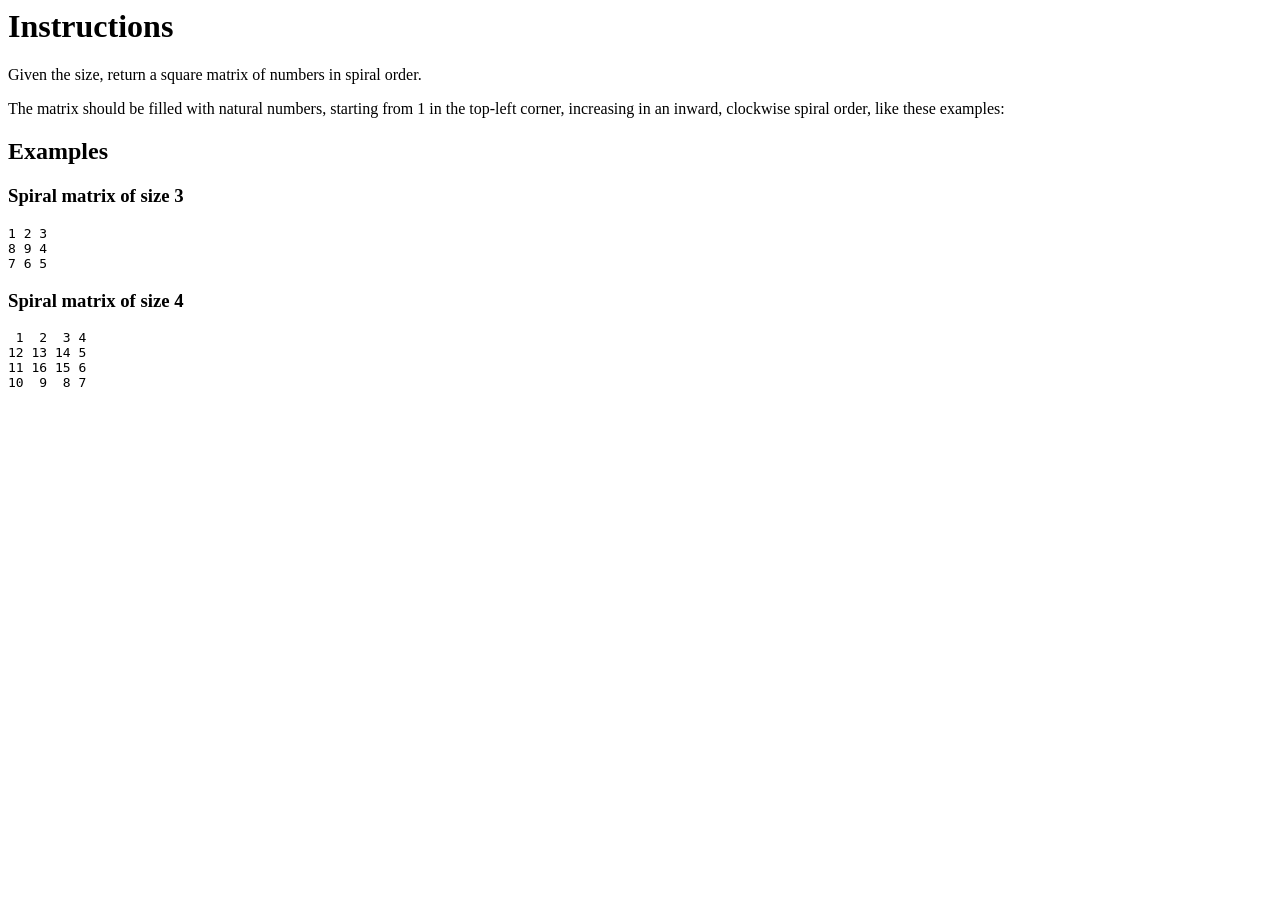
<file: CS-3410/go-basics-8/doc/index.html>
<html><head></head><body><h1>Instructions</h1>

<p>Given the size, return a square matrix of numbers in spiral order.</p>

<p>The matrix should be filled with natural numbers, starting from 1 in
the top-left corner, increasing in an inward, clockwise spiral
order, like these examples:</p>

<h2>Examples</h2>

<h3>Spiral matrix of size 3</h3>

<pre><code class="language-text">1 2 3
8 9 4
7 6 5
</code></pre>

<h3>Spiral matrix of size 4</h3>

<pre><code class="language-text"> 1  2  3 4
12 13 14 5
11 16 15 6
10  9  8 7
</code></pre>
</body></html>
</file>
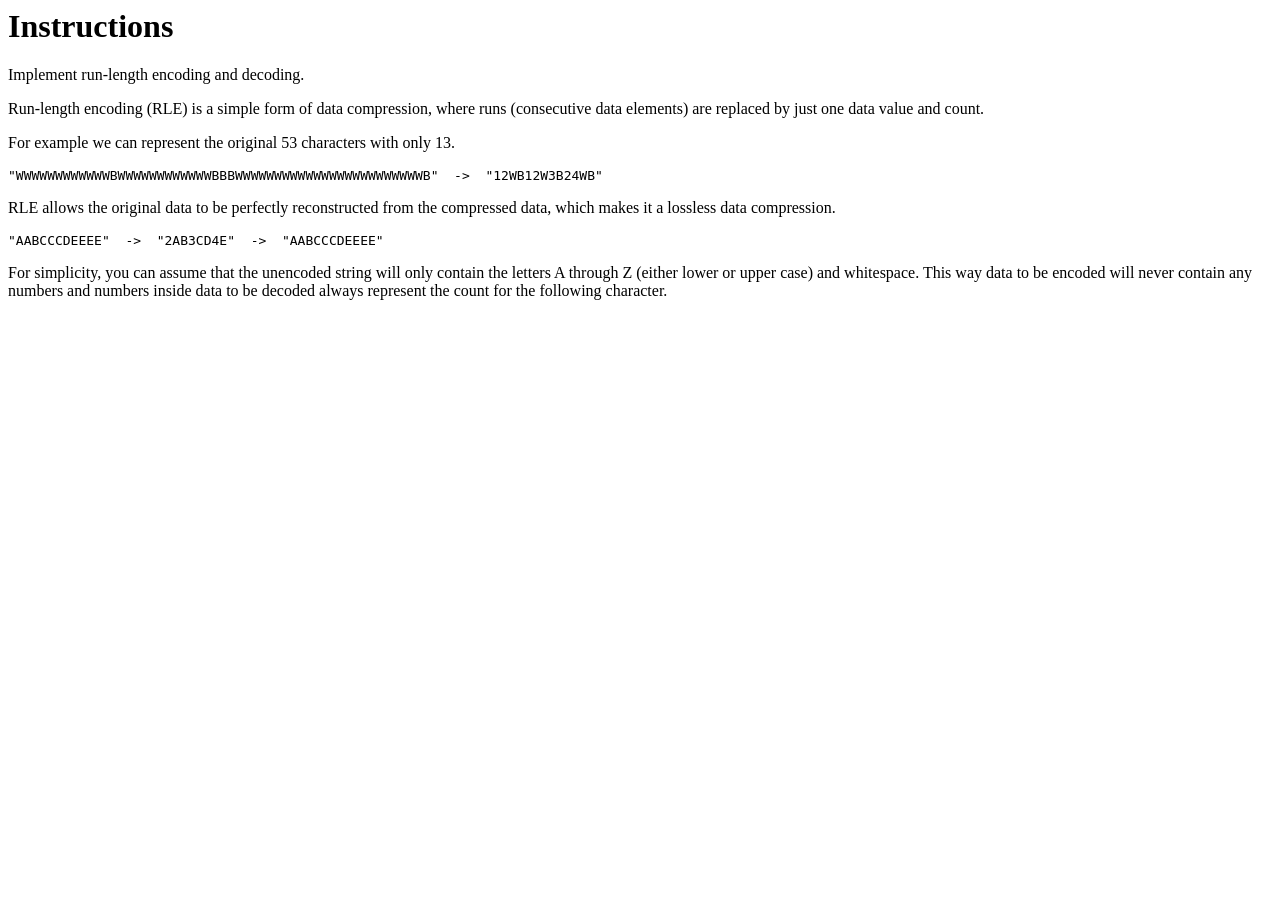
<file: CS-3410/go-basics-9/doc/index.html>
<html><head></head><body><h1>Instructions</h1>

<p>Implement run-length encoding and decoding.</p>

<p>Run-length encoding (RLE) is a simple form of data compression,
where runs (consecutive data elements) are replaced by just one data
value and count.</p>

<p>For example we can represent the original 53 characters with only
13.</p>

<pre><code class="language-text">&#34;WWWWWWWWWWWWBWWWWWWWWWWWWBBBWWWWWWWWWWWWWWWWWWWWWWWWB&#34;  -&gt;  &#34;12WB12W3B24WB&#34;
</code></pre>

<p>RLE allows the original data to be perfectly reconstructed from the
compressed data, which makes it a lossless data compression.</p>

<pre><code class="language-text">&#34;AABCCCDEEEE&#34;  -&gt;  &#34;2AB3CD4E&#34;  -&gt;  &#34;AABCCCDEEEE&#34;
</code></pre>

<p>For simplicity, you can assume that the unencoded string will only
contain the letters A through Z (either lower or upper case) and
whitespace. This way data to be encoded will never contain any
numbers and numbers inside data to be decoded always represent the
count for the following character.</p>
</body></html>
</file>
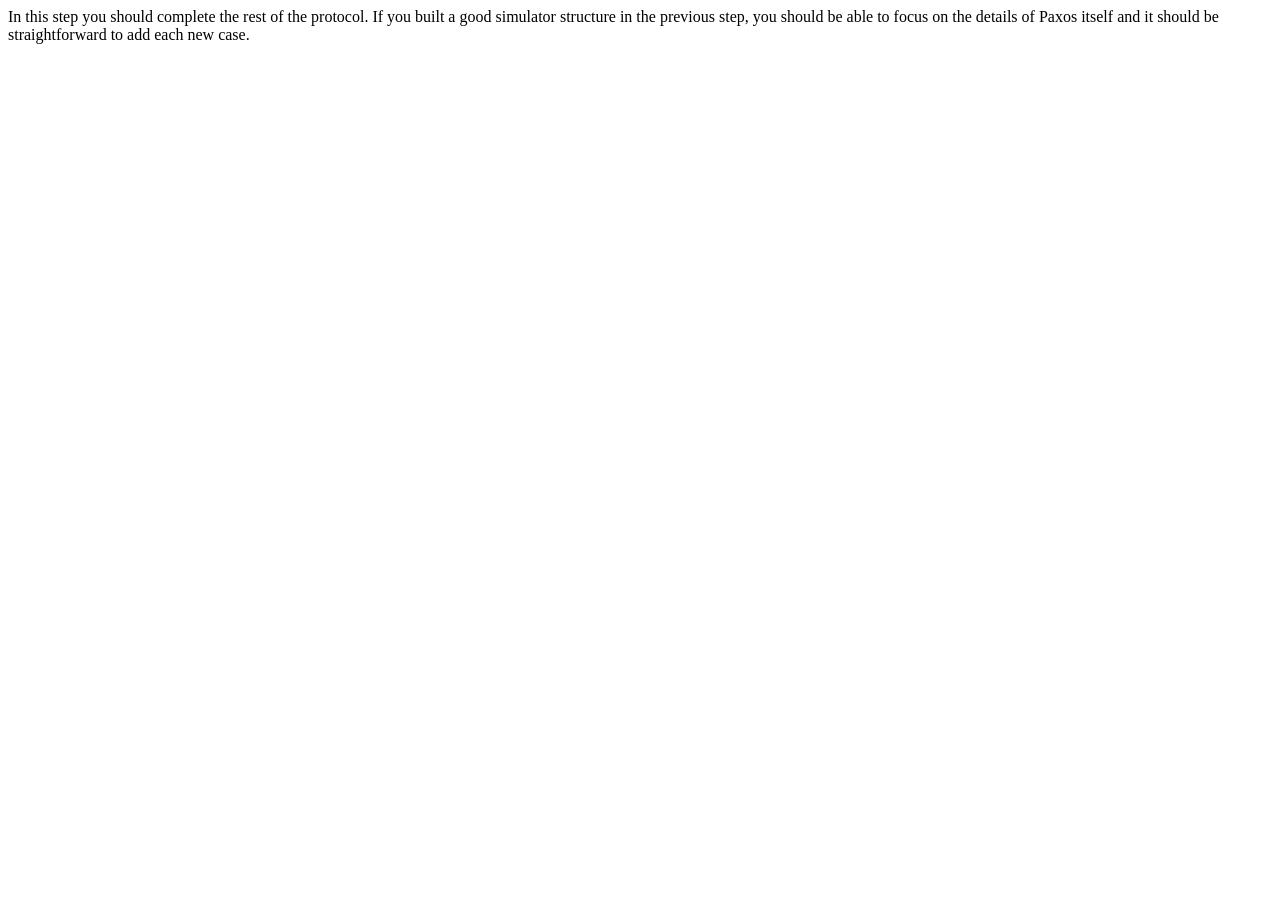
<file: CS-3410/paxos/doc/index.html>
<html><head></head><body><p>In this step you should complete the rest of the protocol. If you
built a good simulator structure in the previous step, you should be
able to focus on the details of Paxos itself and it should be
straightforward to add each new case.</p>
</body></html>
</file>
